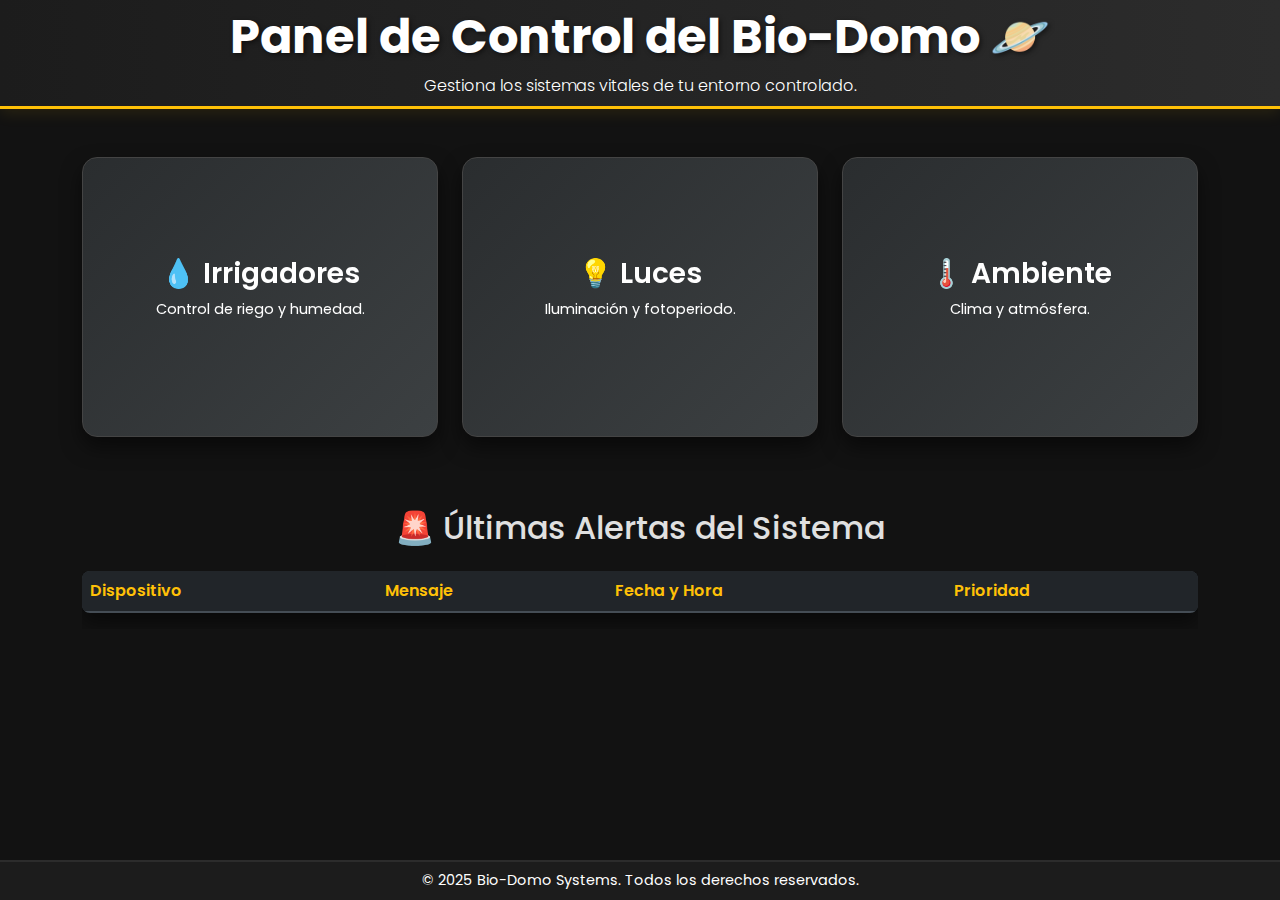
<file: index.html>
<!DOCTYPE html>
<html lang="es">
<head>
    <meta charset="UTF-8">
    <meta name="viewport" content="width=device-width, initial-scale=1.0">
    <title>Bio-Domo Control Panel</title>
    <link href="https://cdn.jsdelivr.net/npm/bootstrap@5.3.3/dist/css/bootstrap.min.css" rel="stylesheet">
    <link href="https://fonts.googleapis.com/css2?family=Poppins:wght@300;400;600;700&display=swap" rel="stylesheet">
    <link rel="stylesheet" href="style.css">
</head>
<body>

    <header class="header text-white text-center py-2">
        <div class="container">
            <h1 class="display-5">Panel de Control del Bio-Domo 🪐</h1>
            <p class="lead mb-0">Gestiona los sistemas vitales de tu entorno controlado.</p>
        </div>
    </header>

    <main class="container my-5">
        <div class="row text-center">
            <div class="col-lg-4 col-md-6 mb-4">
                <div class="card-container">
                    <div class="card-face front">
                        <h2>💧 Irrigadores</h2>
                        <p>Control de riego y humedad.</p>
                    </div>
                    <div class="card-face back">
                        <h3>Gestión Hídrica</h3>
                        <p>Administra los ciclos de riego, revisa los niveles de humedad y optimiza el consumo de agua.</p>
                        <a href="irrigadores.html" class="btn btn-primary mt-3">Acceder al Panel</a>
                    </div>
                </div>
            </div>
            <div class="col-lg-4 col-md-6 mb-4">
                <div class="card-container">
                    <div class="card-face front">
                        <h2>💡 Luces</h2>
                        <p>Iluminación y fotoperiodo.</p>
                    </div>
                    <div class="card-face back">
                        <h3>Control Lumínico</h3>
                        <p>Ajusta la intensidad, el espectro y los horarios de la iluminación para potenciar la fotosíntesis.</p>
                        <a href="#" class="btn btn-primary mt-3">Acceder al Panel</a>
                    </div>
                </div>
            </div>
            <div class="col-lg-4 col-md-6 mb-4">
                <div class="card-container">
                    <div class="card-face front">
                        <h2>🌡️ Ambiente</h2>
                        <p>Clima y atmósfera.</p>
                    </div>
                    <div class="card-face back">
                        <h3>Climatización</h3>
                        <p>Monitorea y regula la temperatura, la calidad del aire y los niveles de CO₂ para un ecosistema estable.</p>
                        <a href="#" class="btn btn-primary mt-3">Acceder al Panel</a>
                    </div>
                </div>
            </div>
        </div>

        <section class="alerts-section mt-5">
            <h2 class="text-center mb-4">🚨 Últimas Alertas del Sistema</h2>
            <div class="table-responsive">
                <table class="table table-dark table-hover align-middle">
                    <thead>
                        <tr>
                            <th scope="col">Dispositivo</th>
                            <th scope="col">Mensaje</th>
                            <th scope="col">Fecha y Hora</th>
                            <th scope="col">Prioridad</th>
                        </tr>
                    </thead>
                    <tbody id="alertas-tbody">
                        </tbody>
                </table>
            </div>
        </section>
    </main>

    <footer class="footer text-white text-center py-2">
        <div class="container">
            <p class="mb-0">&copy; 2025 Bio-Domo Systems. Todos los derechos reservados.</p>
        </div>
    </footer>

    <script src="https://cdn.jsdelivr.net/npm/bootstrap@5.3.3/dist/js/bootstrap.bundle.min.js"></script>
    
    <!-- CAMBIO: Apunta al nuevo script para la página de inicio -->
    <script src="index_app.js"></script>

</body>
</html>
</file>
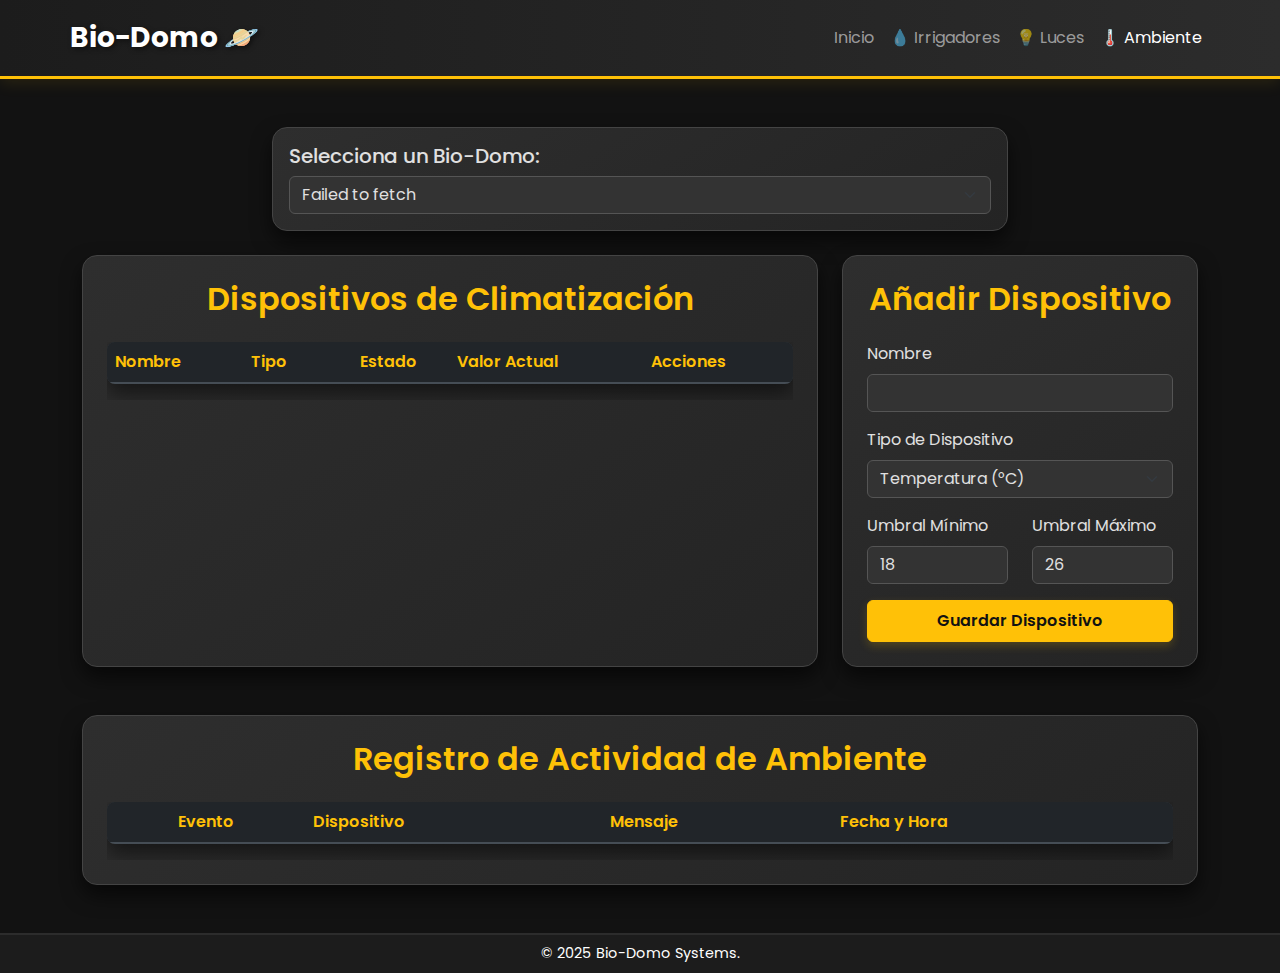
<file: ambiente.html>
<!DOCTYPE html>
<html lang="es">
<head>
    <meta charset="UTF-8">
    <meta name="viewport" content="width=device-width, initial-scale=1.0">
    <title>Gestión de Ambiente - Bio-Domo</title>
    <link href="https://cdn.jsdelivr.net/npm/bootstrap@5.3.3/dist/css/bootstrap.min.css" rel="stylesheet">
    <link href="https://fonts.googleapis.com/css2?family=Poppins:wght@300;400;600;700&display=swap" rel="stylesheet">
    <link rel="stylesheet" href="style.css">
</head>
<body>

    <header class="header text-white py-2">
        <nav class="container navbar navbar-expand-lg navbar-dark">
            <a class="navbar-brand" href="index.html"><h1 class="h3 mb-0">Bio-Domo 🪐</h1></a>
            <button class="navbar-toggler" type="button" data-bs-toggle="collapse" data-bs-target="#navbarNav">
                <span class="navbar-toggler-icon"></span>
            </button>
            <div class="collapse navbar-collapse" id="navbarNav">
                <ul class="navbar-nav ms-auto">
                    <li class="nav-item"><a class="nav-link" href="index.html">Inicio</a></li>
                    <li class="nav-item"><a class="nav-link" href="irrigadores.html">💧 Irrigadores</a></li>
                    <li class="nav-item"><a class="nav-link" href="luces.html">💡 Luces</a></li>
                    <li class="nav-item"><a class="nav-link active" href="ambiente.html">🌡️ Ambiente</a></li>
                </ul>
            </div>
        </nav>
    </header>

    <main class="container my-5">
        <div class="row mb-4">
            <div class="col-md-8 offset-md-2">
                <div class="content-card p-3">
                    <label for="domo-selector" class="form-label h5">Selecciona un Bio-Domo:</label>
                    <select class="form-select" id="domo-selector"><option selected>Cargando domos...</option></select>
                </div>
            </div>
        </div>

        <div class="row g-4">
            <div class="col-lg-8">
                <div class="content-card">
                    <h2>Dispositivos de Climatización</h2>
                    <div class="table-responsive">
                        <table class="table table-dark table-hover align-middle">
                            <thead>
                                <tr>
                                    <th scope="col">Nombre</th>
                                    <th scope="col">Tipo</th>
                                    <th scope="col" class="text-center">Estado</th>
                                    <th scope="col">Valor Actual</th>
                                    <th scope="col">Acciones</th>
                                </tr>
                            </thead>
                            <tbody id="dispositivos-tbody"></tbody>
                        </table>
                    </div>
                </div>
            </div>

            <div class="col-lg-4">
                <div class="content-card">
                    <h2>Añadir Dispositivo</h2>
                    <form id="form-nuevo-dispositivo">
                        <div class="mb-3">
                            <label for="nombre-dispositivo" class="form-label">Nombre</label>
                            <input type="text" class="form-control" id="nombre-dispositivo" required>
                        </div>
                        <div class="mb-3">
                            <label for="tipo-dispositivo" class="form-label">Tipo de Dispositivo</label>
                            <select class="form-select" id="tipo-dispositivo">
                                <option value="Temperatura">Temperatura (°C)</option>
                                <option value="Calidad de Aire">Calidad de Aire (PPM)</option>
                            </select>
                        </div>
                         <div class="row">
                            <div class="col-6 mb-3">
                                <label for="umbral-min" class="form-label">Umbral Mínimo</label>
                                <input type="number" class="form-control" id="umbral-min" value="18" required>
                            </div>
                            <div class="col-6 mb-3">
                                <label for="umbral-max" class="form-label">Umbral Máximo</label>
                                <input type="number" class="form-control" id="umbral-max" value="26" required>
                            </div>
                        </div>
                        <button type="submit" class="btn btn-primary w-100">Guardar Dispositivo</button>
                    </form>
                </div>
            </div>
        </div>

        <div class="row mt-5">
            <div class="col-12">
                <div class="content-card">
                    <h2>Registro de Actividad de Ambiente</h2>
                    <div class="table-responsive">
                        <table class="table table-dark table-hover align-middle">
                            <thead>
                                <tr>
                                    <th scope="col" class="text-center">Evento</th>
                                    <th scope="col">Dispositivo</th>
                                    <th scope="col">Mensaje</th>
                                    <th scope="col">Fecha y Hora</th>
                                </tr>
                            </thead>
                            <tbody id="eventos-tbody"></tbody>
                        </table>
                    </div>
                </div>
            </div>
        </div>
    </main>

    <div class="modal fade" id="editarModal" tabindex="-1">
        <div class="modal-dialog modal-dialog-centered">
            <div class="modal-content" style="background-color: #2a2d2f; color: #e0e0e0;">
                <div class="modal-header">
                    <h5 class="modal-title">Editar Dispositivo</h5>
                    <button type="button" class="btn-close btn-close-white" data-bs-dismiss="modal"></button>
                </div>
                <div class="modal-body">
                    <form id="form-editar-dispositivo">
                        <input type="hidden" id="edit-dispositivo-id">
                        <div class="mb-3">
                            <label for="edit-nombre-dispositivo" class="form-label">Nombre</label>
                            <input type="text" class="form-control" id="edit-nombre-dispositivo" required>
                        </div>
                        <div class="row">
                            <div class="col-6 mb-3">
                                <label for="edit-umbral-min" class="form-label">Umbral Mínimo</label>
                                <input type="number" class="form-control" id="edit-umbral-min" required>
                            </div>
                            <div class="col-6 mb-3">
                                <label for="edit-umbral-max" class="form-label">Umbral Máximo</label>
                                <input type="number" class="form-control" id="edit-umbral-max" required>
                            </div>
                        </div>
                    </form>
                </div>
                <div class="modal-footer">
                    <button type="button" class="btn btn-secondary" data-bs-dismiss="modal">Cancelar</button>
                    <button type="button" class="btn btn-primary" id="guardar-cambios-btn">Guardar Cambios</button>
                </div>
            </div>
        </div>
    </div>

    <footer class="footer text-white text-center py-2"><p class="mb-0">&copy; 2025 Bio-Domo Systems.</p></footer>

    <script src="https://cdn.jsdelivr.net/npm/bootstrap@5.3.3/dist/js/bootstrap.bundle.min.js"></script>
    <script src="ambiente_app.js"></script>
</body>
</html>
</file>
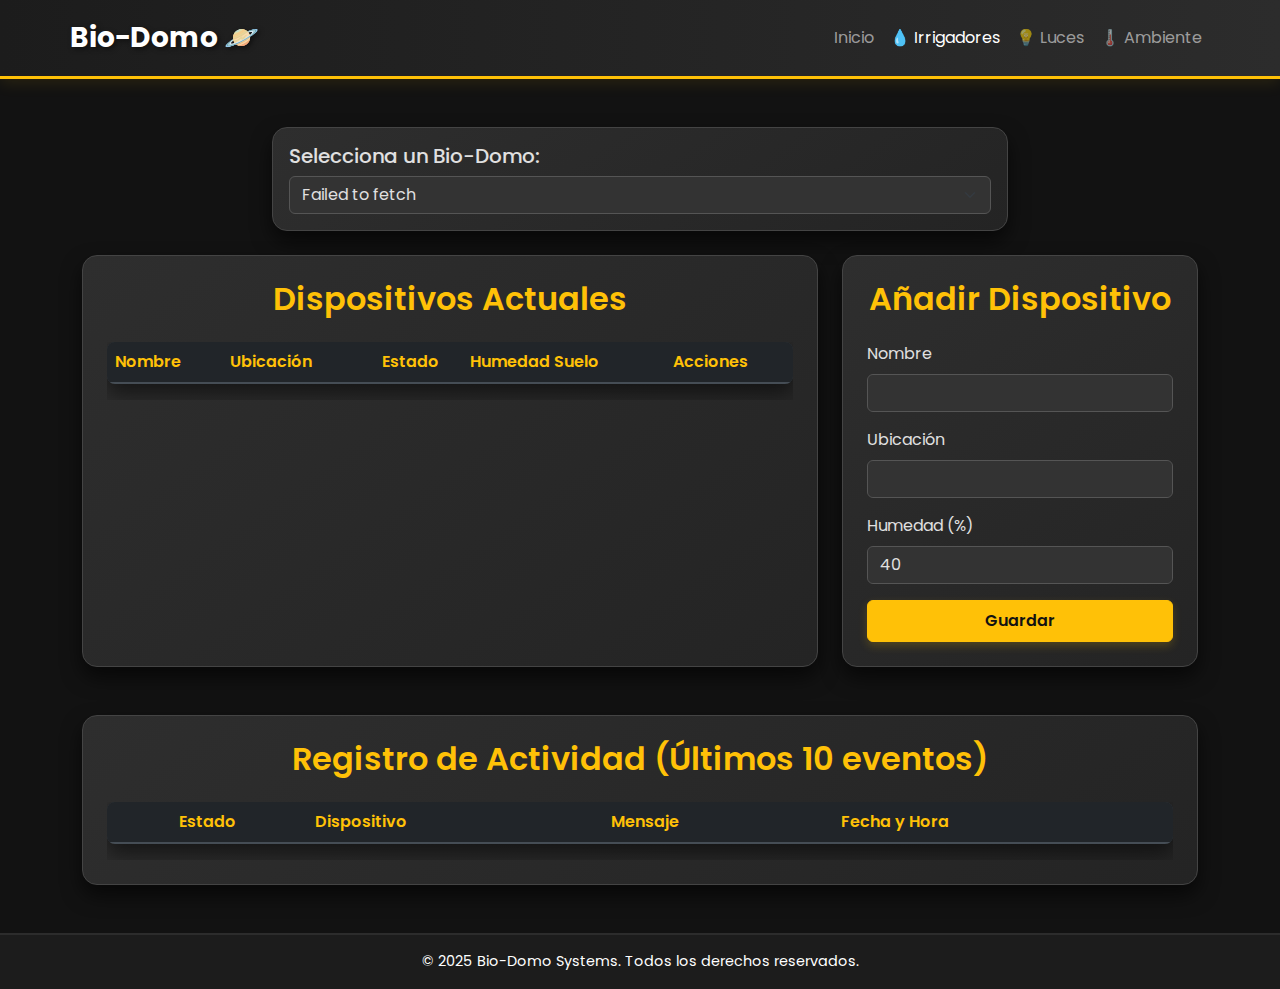
<file: irrigadores.html>
<!DOCTYPE html>
<html lang="es">
<head>
    <meta charset="UTF-8">
    <meta name="viewport" content="width=device-width, initial-scale=1.0">
    <title>Gestión de Irrigadores - Bio-Domo</title>
    <link href="https://cdn.jsdelivr.net/npm/bootstrap@5.3.3/dist/css/bootstrap.min.css" rel="stylesheet">
    <link href="https://fonts.googleapis.com/css2?family=Poppins:wght@300;400;600;700&display=swap" rel="stylesheet">
    <link rel="stylesheet" href="style.css">
</head>
<body>

    <header class="header text-white py-2">
        <nav class="container navbar navbar-expand-lg navbar-dark">
            <a class="navbar-brand" href="index.html">
                <h1 class="h3 mb-0">Bio-Domo 🪐</h1>
            </a>
            <button class="navbar-toggler" type="button" data-bs-toggle="collapse" data-bs-target="#navbarNav">
                <span class="navbar-toggler-icon"></span>
            </button>
            <div class="collapse navbar-collapse" id="navbarNav">
                <ul class="navbar-nav ms-auto">
                    <li class="nav-item"><a class="nav-link" href="index.html">Inicio</a></li>
                    <li class="nav-item"><a class="nav-link active" href="irrigadores.html">💧 Irrigadores</a></li>
                    <li class="nav-item"><a class="nav-link" href="#">💡 Luces</a></li>
                    <li class="nav-item"><a class="nav-link" href="#">🌡️ Ambiente</a></li>
                </ul>
            </div>
        </nav>
    </header>

    <main class="container my-5">
        <div class="row mb-4">
            <div class="col-md-8 offset-md-2">
                <div class="content-card p-3">
                    <label for="domo-selector" class="form-label h5">Selecciona un Bio-Domo:</label>
                    <select class="form-select" id="domo-selector">
                        <option selected>Cargando domos...</option>
                    </select>
                </div>
            </div>
        </div>

        <div class="row g-4">
            <div class="col-lg-8">
                <div class="content-card">
                    <h2>Dispositivos Actuales</h2>
                    <div class="table-responsive">
                        <table class="table table-dark table-hover align-middle">
                            <thead>
                                <tr>
                                    <th scope="col">Nombre</th>
                                    <th scope="col">Ubicación</th>
                                    <th scope="col" class="text-center">Estado</th>
                                    <th scope="col">Humedad Suelo</th>
                                    <th scope="col">Acciones</th>
                                </tr>
                            </thead>
                            <tbody id="irrigadores-tbody"></tbody>
                        </table>
                    </div>
                </div>
            </div>

            <div class="col-lg-4">
                <div class="content-card">
                    <h2>Añadir Dispositivo</h2>
                    <form id="form-nuevo-irrigador">
                        <div class="mb-3">
                            <label for="nombre-irr" class="form-label">Nombre</label>
                            <input type="text" class="form-control" id="nombre-irr" required>
                        </div>
                        <div class="mb-3">
                            <label for="ubicacion-irr" class="form-label">Ubicación</label>
                            <input type="text" class="form-control" id="ubicacion-irr" required>
                        </div>
                        <div class="mb-3">
                            <label for="humedad-irr" class="form-label">Humedad (%)</label>
                            <input type="number" class="form-control" id="humedad-irr" required value="40" min="0" max="100">
                        </div>
                        <button type="submit" class="btn btn-primary w-100">Guardar</button>
                    </form>
                </div>
            </div>
        </div>

        <div class="row mt-5">
            <div class="col-12">
                <div class="content-card">
                    <h2>Registro de Actividad (Últimos 10 eventos)</h2>
                    <div class="table-responsive">
                        <table class="table table-dark table-hover align-middle">
                            <thead>
                                <tr>
                                    <!-- CAMBIO: Nueva columna para el icono de estado -->
                                    <th scope="col" class="text-center">Estado</th>
                                    <th scope="col">Dispositivo</th>
                                    <th scope="col">Mensaje</th>
                                    <th scope="col">Fecha y Hora</th>
                                </tr>
                            </thead>
                            <tbody id="eventos-tbody">
                            </tbody>
                        </table>
                    </div>
                </div>
            </div>
        </div>
    </main>
    
    <div class="modal fade" id="editarModal" tabindex="-1">
        <div class="modal-dialog modal-dialog-centered">
            <div class="modal-content" style="background-color: #2a2d2f; color: #e0e0e0;">
                <div class="modal-header" style="border-bottom-color: #444;">
                    <h5 class="modal-title">Editar Irrigador</h5>
                    <button type="button" class="btn-close btn-close-white" data-bs-dismiss="modal"></button>
                </div>
                <div class="modal-body">
                    <form id="form-editar-irrigador">
                        <input type="hidden" id="edit-irr-id">
                        <div class="mb-3"><label for="edit-nombre-irr" class="form-label">Nombre</label><input type="text" class="form-control" id="edit-nombre-irr" required></div>
                        <div class="mb-3"><label for="edit-ubicacion-irr" class="form-label">Ubicación</label><input type="text" class="form-control" id="edit-ubicacion-irr" required></div>
                        <div class="mb-3"><label for="edit-humedad-irr" class="form-label">Humedad (%)</label><input type="number" class="form-control" id="edit-humedad-irr" required min="0" max="100"></div>
                    </form>
                </div>
                <div class="modal-footer" style="border-top-color: #444;">
                    <button type="button" class="btn btn-secondary" data-bs-dismiss="modal">Cancelar</button>
                    <button type="button" class="btn btn-primary" id="guardar-cambios-btn">Guardar Cambios</button>
                </div>
            </div>
        </div>
    </div>

    <footer class="footer text-white text-center">
        <div class="container">
            <p class="mb-0">&copy; 2025 Bio-Domo Systems. Todos los derechos reservados.</p>
        </div>
    </footer>

    <script src="https://cdn.jsdelivr.net/npm/bootstrap@5.3.3/dist/js/bootstrap.bundle.min.js"></script>
    <script src="app.js"></script>
</body>
</html>
</file>
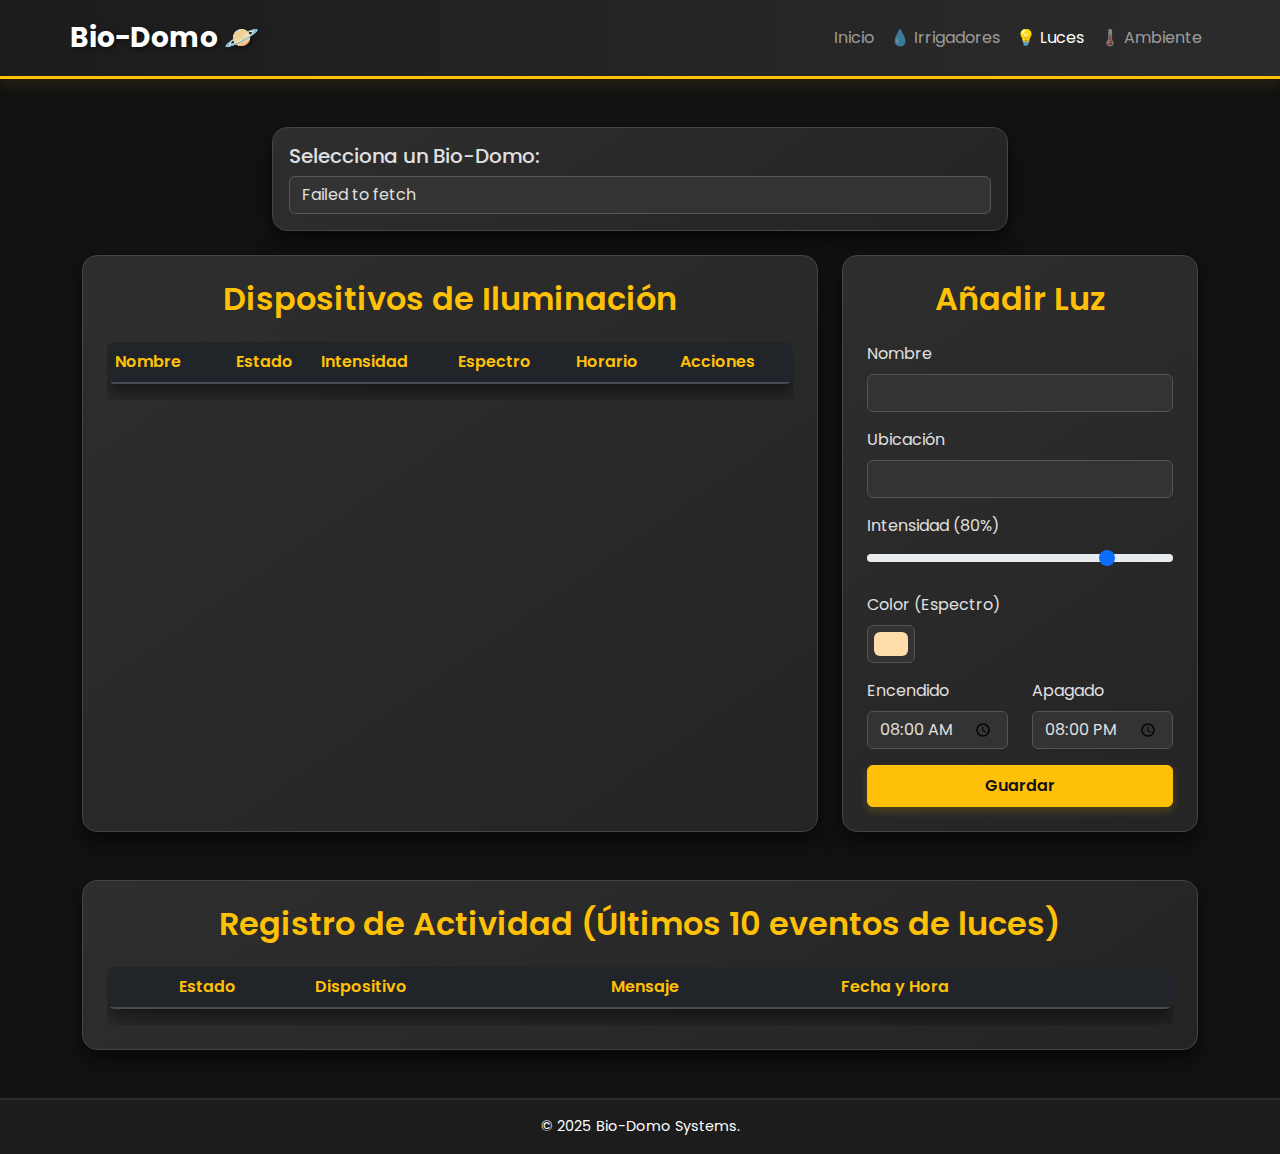
<file: luces.html>
<!DOCTYPE html>
<html lang="es">
<head>
    <meta charset="UTF-8">
    <meta name="viewport" content="width=device-width, initial-scale=1.0">
    <title>Gestión de Luces - Bio-Domo</title>
    <link href="https://cdn.jsdelivr.net/npm/bootstrap@5.3.3/dist/css/bootstrap.min.css" rel="stylesheet">
    <link href="https://fonts.googleapis.com/css2?family=Poppins:wght@300;400;600;700&display=swap" rel="stylesheet">
    <link rel="stylesheet" href="style.css">
</head>
<body>

    <header class="header text-white py-2">
        <nav class="container navbar navbar-expand-lg navbar-dark">
            <a class="navbar-brand" href="index.html"><h1 class="h3 mb-0">Bio-Domo 🪐</h1></a>
            <button class="navbar-toggler" type="button" data-bs-toggle="collapse" data-bs-target="#navbarNav">
                <span class="navbar-toggler-icon"></span>
            </button>
            <div class="collapse navbar-collapse" id="navbarNav">
                <ul class="navbar-nav ms-auto">
                    <li class="nav-item"><a class="nav-link" href="index.html">Inicio</a></li>
                    <li class="nav-item"><a class="nav-link" href="irrigadores.html">💧 Irrigadores</a></li>
                    <li class="nav-item"><a class="nav-link active" href="luces.html">💡 Luces</a></li>
                    <li class="nav-item"><a class="nav-link" href="#">🌡️ Ambiente</a></li>
                </ul>
            </div>
        </nav>
    </header>

    <main class="container my-5">
        <div class="row mb-4">
            <div class="col-md-8 offset-md-2">
                <div class="content-card p-3">
                    <label for="domo-selector" class="form-label h5">Selecciona un Bio-Domo:</label>
                    <select class="form-select" id="domo-selector"><option selected>Cargando domos...</option></select>
                </div>
            </div>
        </div>

        <div class="row g-4">
            <div class="col-lg-8">
                <div class="content-card">
                    <h2>Dispositivos de Iluminación</h2>
                    <div class="table-responsive">
                        <table class="table table-dark table-hover align-middle">
                            <thead>
                                <tr>
                                    <th scope="col">Nombre</th>
                                    <th scope="col" class="text-center">Estado</th>
                                    <th scope="col">Intensidad</th>
                                    <th scope="col">Espectro</th>
                                    <th scope="col">Horario</th>
                                    <th scope="col">Acciones</th>
                                </tr>
                            </thead>
                            <tbody id="luces-tbody"></tbody>
                        </table>
                    </div>
                </div>
            </div>

            <div class="col-lg-4">
                <div class="content-card">
                    <h2>Añadir Luz</h2>
                    <form id="form-nueva-luz">
                        <div class="mb-3"><label for="nombre-luz" class="form-label">Nombre</label><input type="text" class="form-control" id="nombre-luz" required></div>
                        <div class="mb-3"><label for="ubicacion-luz" class="form-label">Ubicación</label><input type="text" class="form-control" id="ubicacion-luz" required></div>
                        <div class="mb-3"><label for="intensidad-luz" class="form-label">Intensidad (<span id="intensidad-valor">80</span>%)</label><input type="range" class="form-range" id="intensidad-luz" min="0" max="100" value="80"></div>
                        <div class="mb-3"><label for="color-luz" class="form-label">Color (Espectro)</label><input type="color" class="form-control form-control-color" id="color-luz" value="#FFDDAA" title="Selecciona un color"></div>
                        <div class="row">
                            <div class="col-6 mb-3"><label for="encendido-luz" class="form-label">Encendido</label><input type="time" class="form-control" id="encendido-luz" required value="08:00"></div>
                            <div class="col-6 mb-3"><label for="apagado-luz" class="form-label">Apagado</label><input type="time" class="form-control" id="apagado-luz" required value="20:00"></div>
                        </div>
                        <button type="submit" class="btn btn-primary w-100">Guardar</button>
                    </form>
                </div>
            </div>
        </div>

        <!-- === SECCIÓN DE HISTORIAL AÑADIDA === -->
        <div class="row mt-5">
            <div class="col-12">
                <div class="content-card">
                    <h2>Registro de Actividad (Últimos 10 eventos de luces)</h2>
                    <div class="table-responsive">
                        <table class="table table-dark table-hover align-middle">
                            <thead>
                                <tr>
                                    <th scope="col" class="text-center">Estado</th>
                                    <th scope="col">Dispositivo</th>
                                    <th scope="col">Mensaje</th>
                                    <th scope="col">Fecha y Hora</th>
                                </tr>
                            </thead>
                            <tbody id="eventos-tbody">
                            </tbody>
                        </table>
                    </div>
                </div>
            </div>
        </div>
    </main>
    
    <div class="modal fade" id="editarModal" tabindex="-1">
        <div class="modal-dialog modal-dialog-centered">
            <div class="modal-content" style="background-color: #2a2d2f; color: #e0e0e0;">
                <div class="modal-header"><h5 class="modal-title">Editar Luz</h5><button type="button" class="btn-close btn-close-white" data-bs-dismiss="modal"></button></div>
                <div class="modal-body">
                    <form id="form-editar-luz">
                        <input type="hidden" id="edit-luz-id">
                        <div class="mb-3"><label for="edit-nombre-luz" class="form-label">Nombre</label><input type="text" class="form-control" id="edit-nombre-luz" required></div>
                        <div class="mb-3"><label for="edit-ubicacion-luz" class="form-label">Ubicación</label><input type="text" class="form-control" id="edit-ubicacion-luz" required></div>
                        <div class="mb-3"><label for="edit-intensidad-luz" class="form-label">Intensidad (<span id="edit-intensidad-valor">80</span>%)</label><input type="range" class="form-range" id="edit-intensidad-luz" min="0" max="100"></div>
                        <div class="mb-3"><label for="edit-color-luz" class="form-label">Color (Espectro)</label><input type="color" class="form-control form-control-color" id="edit-color-luz" title="Selecciona un color"></div>
                        <div class="row">
                            <div class="col-6 mb-3"><label for="edit-encendido-luz" class="form-label">Encendido</label><input type="time" class="form-control" id="edit-encendido-luz" required></div>
                            <div class="col-6 mb-3"><label for="edit-apagado-luz" class="form-label">Apagado</label><input type="time" class="form-control" id="edit-apagado-luz" required></div>
                        </div>
                    </form>
                </div>
                <div class="modal-footer"><button type="button" class="btn btn-secondary" data-bs-dismiss="modal">Cancelar</button><button type="button" class="btn btn-primary" id="guardar-cambios-btn">Guardar Cambios</button></div>
            </div>
        </div>
    </div>

    <footer class="footer text-white text-center"><p class="mb-0">&copy; 2025 Bio-Domo Systems.</p></footer>

    <script src="https://cdn.jsdelivr.net/npm/bootstrap@5.3.3/dist/js/bootstrap.bundle.min.js"></script>
    <script src="luces_app.js"></script>
</body>
</html>
</file>
<file: style.css>
/* --- AJUSTE FOOTER Y ESTRUCTURA --- */
html, body {
    height: 100%;
}

body {
    font-family: 'Poppins', sans-serif;
    background: #121212; 
    color: #e0e0e0;
    overflow-x: hidden;
    display: flex;
    flex-direction: column;
}

main {
    flex-grow: 1;
}
/* --- FIN AJUSTE FOOTER --- */


/* Header Styles */
.header {
    background: linear-gradient(90deg, #1c1c1c 0%, #2c2c2c 100%);
    border-bottom: 3px solid #ffc107;
    box-shadow: 0 4px 15px rgba(255, 193, 7, 0.1);
}

.header h1 {
    font-weight: 700;
    text-shadow: 2px 2px 5px rgba(0, 0, 0, 0.5);
}

.header .lead {
    font-size: 1rem;
}

/* Card & Content Styles */
.card-container {
    perspective: 1000px;
    height: 280px;
    cursor: pointer;
}

.card-face {
    position: absolute;
    width: 100%;
    height: 100%;
    backface-visibility: hidden;
    transition: transform 0.8s;
    border-radius: 15px;
    display: flex;
    flex-direction: column;
    justify-content: center;
    align-items: center;
    padding: 15px;
    box-shadow: 0 10px 20px rgba(0, 0, 0, 0.5);
}

.card-face.front {
    background: linear-gradient(135deg, #2a2d2f, #3c4042);
    color: white;
    border: 1px solid #444;
}

.card-face.back {
    background: #2a2d2f;
    color: #f0f0f0;
    transform: rotateY(180deg);
    border: 1px solid #444;
}

.card-container:hover .front {
    transform: rotateY(-180deg);
}

.card-container:hover .back {
    transform: rotateY(0deg);
}

.card-face h2 {
    font-size: 1.75rem;
    font-weight: 600;
}

.card-face h3 {
    font-size: 1.5rem;
    font-weight: 600;
    margin-bottom: 10px;
}

.card-face p {
    font-size: 0.9rem;
}

/* Estilo unificado para las tarjetas de contenido de las páginas de gestión */
.content-card {
    background: linear-gradient(145deg, #2e2e2e, #242424);
    border-radius: 15px;
    padding: 1.5rem;
    box-shadow: 0 10px 20px rgba(0,0,0,0.6);
    border: 1px solid #444;
    height: 100%;
}

.content-card h2 {
    color: #ffc107;
    font-weight: 600;
    margin-bottom: 1.5rem;
    text-align: center;
}

/* Botones y Formularios */
.btn-primary {
    background-color: #ffc107;
    border-color: #ffc107;
    color: #121212;
    font-weight: 600;
    transition: all 0.3s ease;
    box-shadow: 0 4px 10px rgba(255, 193, 7, 0.2);
    padding: 0.5rem 1.2rem;
    font-size: 1rem;
}

.btn-primary:hover {
    background-color: #e0a800;
    border-color: #d39e00;
    color: #121212;
    transform: translateY(-2px);
    box-shadow: 0 6px 15px rgba(255, 193, 7, 0.3);
}

.form-control, .form-select {
    background-color: #333;
    color: #e0e0e0;
    border: 1px solid #555;
}

.form-control:focus, .form-select:focus {
    background-color: #444;
    color: #fff;
    border-color: #ffc107;
    box-shadow: 0 0 0 0.25rem rgba(255, 193, 7, 0.25);
}

/* Footer Styles */
.footer {
    background: #1c1c1c;
    border-top: 2px solid #2c2c2c;
    padding: 1rem 0;
    width: 100%;
    font-size: 0.9rem;
}

/* Estilos de Tablas */
.table {
    border-radius: 8px;
    overflow: hidden;
    box-shadow: 0 10px 20px rgba(0, 0, 0, 0.5);
}

.table thead {
    background-color: #343a40;
}

.table th {
    color: #ffc107;
    font-weight: 600;
    border-bottom: 2px solid #454d55;
}

.table-hover > tbody > tr:hover > * {
    background-color: #2c2c2e;
}

/* === CAMBIO: Botones de acción en la tabla más grandes === */
.table .btn-sm {
    padding: 0.3rem 0.7rem;
    font-size: 0.9rem;
}


/* Insignias de Prioridad (para alertas) */
.badge.priority-high { background-color: #dc3545; color: white; }
.badge.priority-medium { background-color: #ffc107; color: #121212; }
.badge.priority-low { background-color: #6c757d; color: white; }

/* Estilo para los nuevos botones de icono */
.btn-icon {
    background-color: transparent;
    border: none;
    padding: 0;
    vertical-align: middle;
    cursor: pointer;
}

.btn-icon img {
    transition: transform 0.2s ease-in-out;
}

.btn-icon:hover img {
    transform: scale(1.15);
}
</file>
